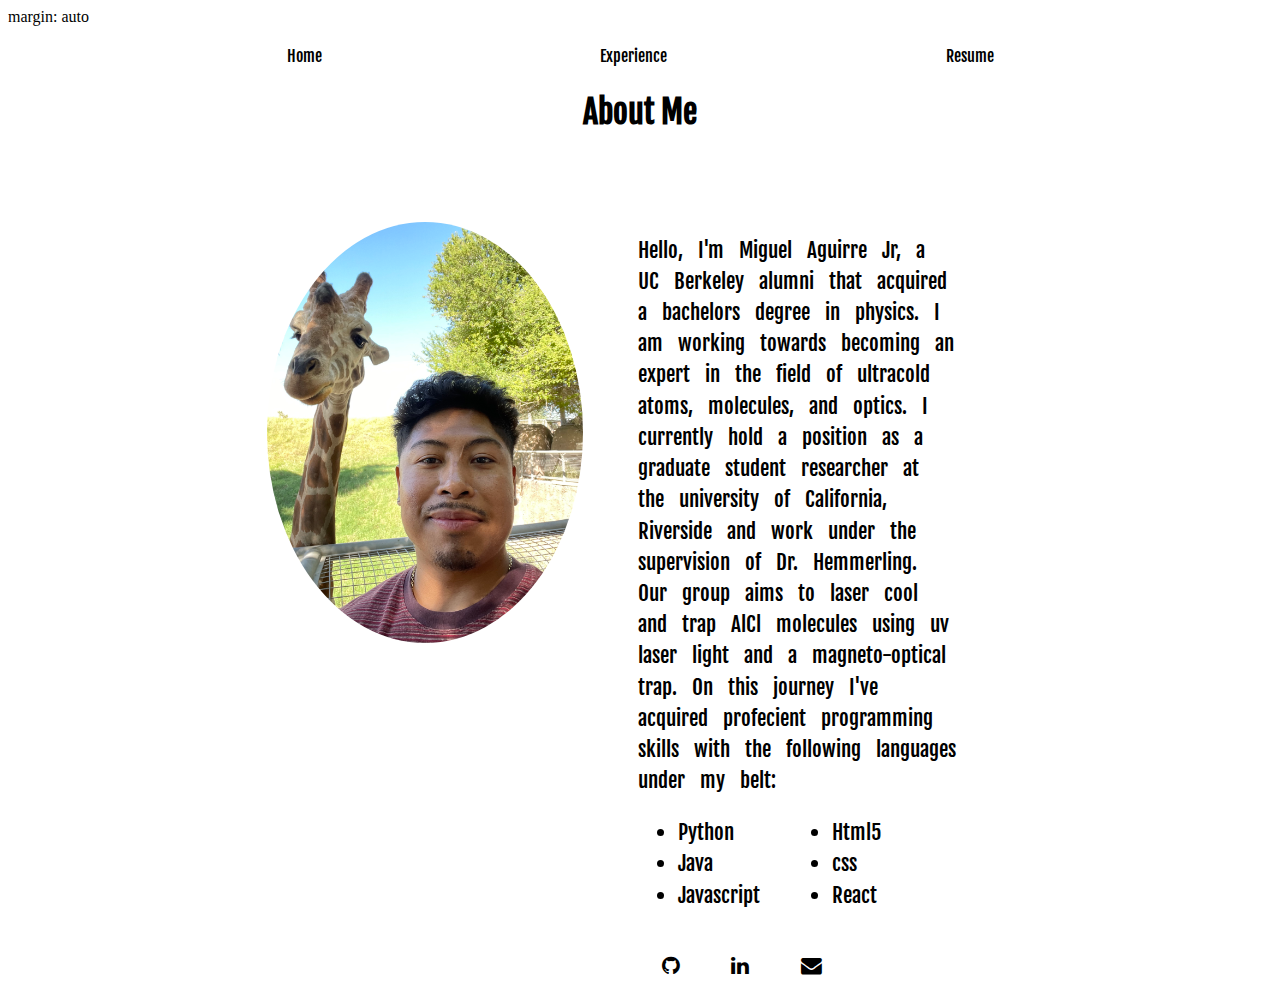
<file: index.html>
<!DOCTYPE html>
<html lang="en" dir="ltr">
  <head>
    <meta charset="utf-8">
    <meta name="viewport" content="width=device-width, initial-scale=1.0">
    <link rel="stylesheet" href="assets/css/aboutme.css">
    <link rel="stylesheet" href="https://cdnjs.cloudflare.com/ajax/libs/font-awesome/4.7.0/css/font-awesome.min.css">
      <link href="https://fonts.googleapis.com/css2?family=Fjalla+One&display=swap" rel="stylesheet">
    <title>
      Miguel Aguirre Jr.
    </title>
  </head>
  <body>
    margin: auto
    <div class="navbar">
      <div class="navitem"> <a href="index.html" text-decoration= "none">Home</a> </div>
      <div class="navitem"> <a href="experience.html" text-decoration= "none">Experience</a> </div>
      <div class="navitem"> <a href="assets/pdf/CSResume.pdf" text-decoration= "none">Resume</a> </div>
    </div>
    <h1>About Me</h1>
    <div class="container">
      <img id="pf" src="assets/img/pfp.jpeg">
      <div id="info">
        <p> Hello, I'm Miguel Aguirre Jr, a UC Berkeley alumni that acquired a
          bachelors degree in physics. I am working towards becoming an expert in the field of ultracold
        atoms, molecules, and optics. I currently hold a position as a graduate student researcher at the
          university of California, Riverside and work under the supervision of Dr. Hemmerling. Our group 
          aims to laser cool and trap AlCl molecules using uv laser light and a magneto-optical trap. 
        On this journey I've acquired profecient programming skills with the following languages under my belt: </p>
<!--         <p>Here are some languages I've worked with:</p> -->

        <p>
        <ul id= "languages">
          <li>Python</li>
          <li>Java</li>
          <li>Javascript</li>
          <li>Html5</li>
          <li>css</li>
          <li>React</li>
        </ul>

      <a href="https://github.com/migsboson1" class="fa fa-github"> </a>
      <a href="#"class="fa fa-linkedin"></a>
      <a href= "mailto:magui045@ucr.edu"class="fa fa-envelope"></a>
        
        </p>

      </div>

    </div>

    
<!--     <div class="media"> -->
<!--       <p>

      <a href="https://github.com/migsboson1" class="fa fa-github"> </a>
      <a href="#"class="fa fa-linkedin"></a>
      <a href=""class="fa fa-envelope"></a>
        </p> -->
<!--     </div> -->


  </body>
</html>
<!--Website still needs a lot of work!!  -->
</file>
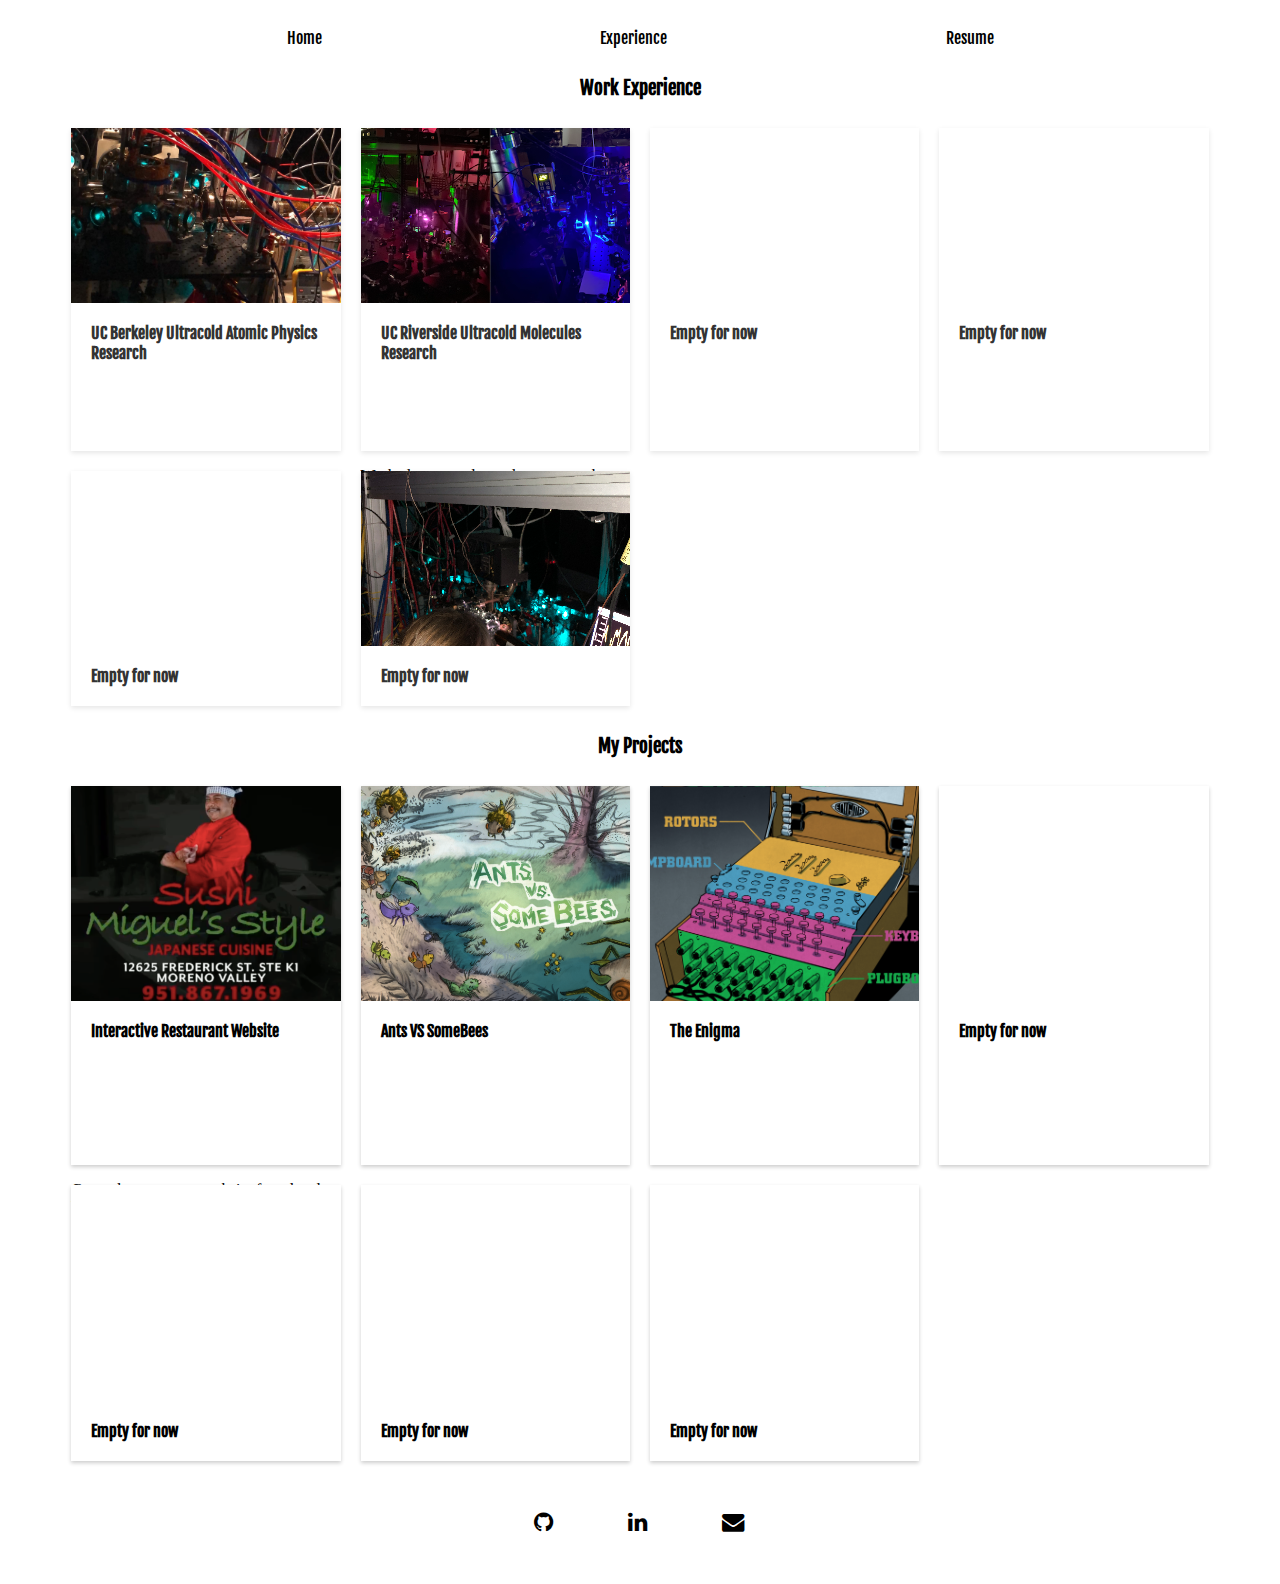
<file: experience.html>
<!DOCTYPE html>
<html lang="en" dir="ltr">
  <head>
    <meta charset="utf-8">
    <meta name="viewport" content="width=device-width, initial-scale=1">
    <link rel="stylesheet" href="assets/css/experience.css">
    <link rel="stylesheet" href="https://cdnjs.cloudflare.com/ajax/libs/font-awesome/4.7.0/css/font-awesome.min.css">
      <link href="https://fonts.googleapis.com/css2?family=Fjalla+One&display=swap" rel="stylesheet">
    <title>Miguel Aguirre Jr.</title>
  </head>
  <body>
    <div class="navbar">
      <div id="navitem"> <a href="index.html"> Home </a></div>
      <div id="navitem"> <a href="experience.html"> Experience </a></div>
      <div id="navitem"> <a href="assets/pdf/CSResume.pdf"> Resume </a></div>
    </div>
    <h1>Work Experience</h1>
    <div class="grid-container">
 <!-- For each card, id like to flip the card on click to show tasks
that I've completed-->

<!-- For each card, I'd like to flip it on click to display
projects I worked on and a link to the work place. -->
      <div class="work1">
        <a href="http://ultracold.physics.berkeley.edu/e8-ultracold-titanium" class="card">
          <div class="thumb" style="background-image: url(assets/img/Ti.JPG)"></div>
          <article>
            <h4>UC Berkeley Ultracold Atomic Physics Research</h4>
          </article>

        </a>

      </div>
<!-- notice how the card only corresponds to the anchor tag -->
      <div class="work2">
        <a href="https://molecules.ucr.edu/research/#alcl" class="card">
          <div class="thumb" style="background-image: url(assets/img/ALCL.png)"></div>
          <article >
            <h4>UC Riverside Ultracold Molecules Research</h4>
          </article>
        </a>
        <p>Worked as an undergraduate research assistant for 1.5yrs</p>
      </div>

      <div class="work3">
        <a href="" class="card">
          <div class="thumb"></div>
          <article>
            <h4>Empty for now</h4>
          </article>
        </a>
      </div>
      <div class="work3">
        <a href="" class="card">
          <div class="thumb"></div>
          <article >
            <h4>Empty for now</h4>

          </article>
        </a>
      </div>
      <!-- each card is a div container -->
      <div class="work3">
        <a href="" class="card">
          <div class="thumb"></div>
          <article >
            <h4>Empty for now</h4>

          </article>
        </a>
      </div>
      <div class="work3">
        <a href="" class="card">
          <div class="thumb" style="background-image: url(assets/img/Ti3.JPG);"></div>
          <article >
            <h4>Empty for now</h4>

          </article>
        </a>
      </div>
    </div>
<!--   ################################################# -->
<!-- The bottom portion still needs work! -->
    <h1>My Projects</h1>
    <div class="grid-projects">

      <div class="item-1">

        <div class="cards">
          <div class="thumb" style="background-image: url(assets/img/thumbport.png);"></div>
            <article>
              <h4>Interactive Restaurant Website</h4>
            </article>
          </div>
          <p>Created a restaurant website for a local business in my hometown.
          The website is intended to be used as an online menu and ordering online
        is not available</p>
      </div>

      <div class="item-2">

        <div class="cards">
          <div class="thumb" style="background-image: url(assets/img/antsvsbee.png);"></div>
            <article>
              <h4>Ants VS SomeBees</h4>
            </article>
          </div>
      </div>

      <div class="item-3">

        <div class="cards">
          <div class="thumb" style="background-image: url(assets/img/enigma.jpg);"></div>
            <article>
              <h4>The Enigma</h4>
            </article>
          </div>
      </div>

      <div class="item-4">

        <div class="cards">
          <div class="thumb" ></div>
            <article>
              <h4>Empty for now</h4>
            </article>
          </div>
      </div>

      <div class="item-5">

        <div class="cards">
          <div class="thumb" ></div>
            <article>
              <h4>Empty for now</h4>
            </article>
          </div>
      </div>

      <div class="item-6">

        <div class="cards">
          <div class="thumb" ></div>
            <article>
              <h4>Empty for now</h4>
            </article>
          </div>
      </div>

      <div class="item-7">

        <div class="cards">
          <div class="thumb" ></div>
            <article>
              <h4>Empty for now</h4>
            </article>
          </div>
      </div>

    </div>
    <!-- the script tag below allows one to grab from
  Ioncon's set of 700+ icons via ion-icon components -->
    <div class="media">

      <a href="https://github.com/migsboson1" class="fa fa-github"> </a>
      <a href="#"class="fa fa-linkedin"></a>
      <a href=""class="fa fa-envelope"></a>
    </div>

  </div>
  </body>
</html>
</file>
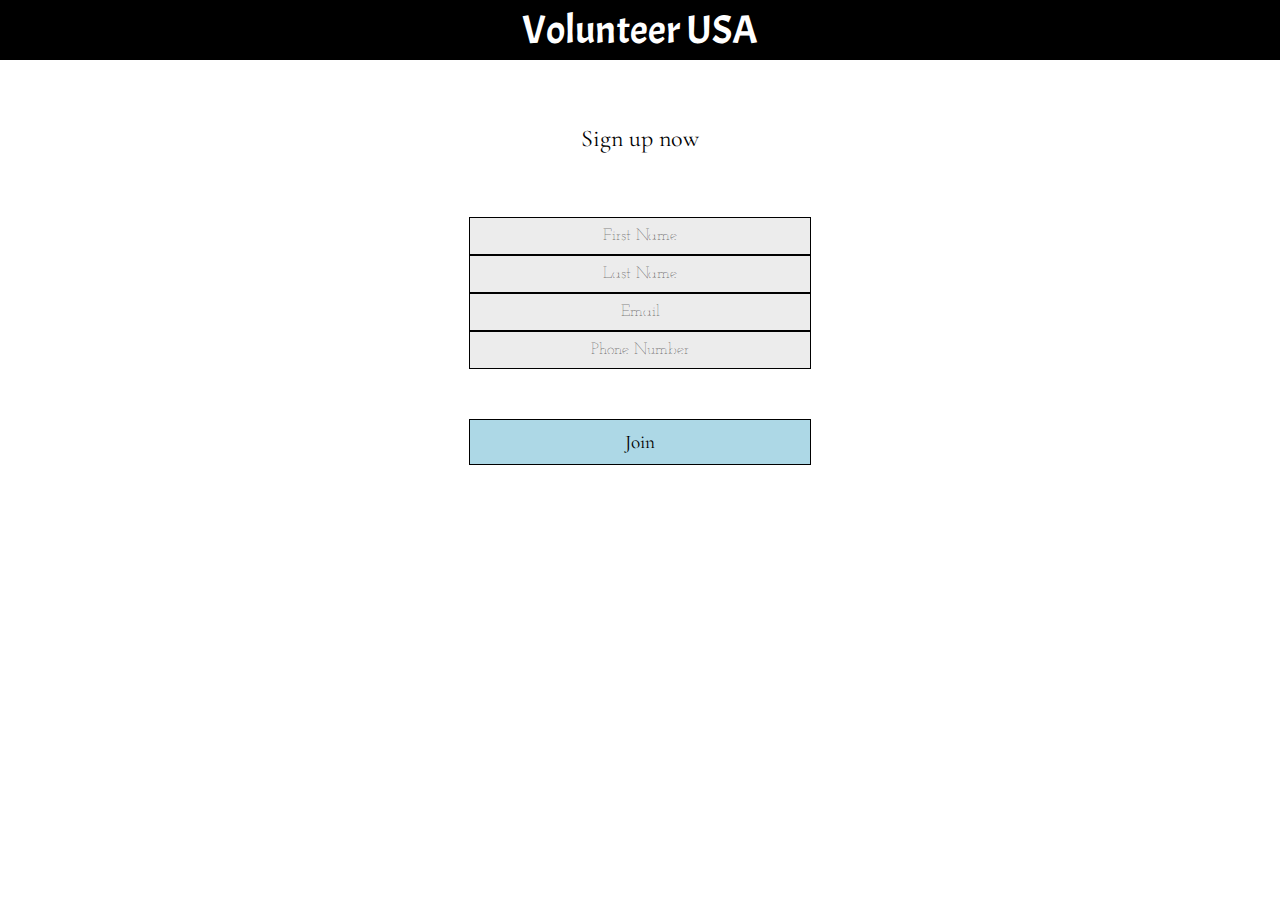
<file: signup.html>
<!DOCTYPE html>
<html lang="en" dir="ltr">
  <head>
    <meta charset="utf-8">
    <link rel="stylesheet" href="assets/css/signup.css">
    <link href="https://fonts.googleapis.com/css2?family=Acme&display=swap" rel="stylesheet">
    <link href="https://fonts.googleapis.com/css2?family=Fredoka+One&family=Josefin+Slab:wght@100&display=swap" rel="stylesheet">
    <link href="https://fonts.googleapis.com/css2?family=Cormorant+Garamond:wght@300&display=swap" rel="stylesheet">
    <meta name="viewport" content="width = device-width, initial-scale=1.0">
    <title>Daily1</title>
  </head>
  <header>
    <div class="header">
      Volunteer USA
    </div>
  </header>
  <body>
    <div id="text">
      Sign up now

    </div>
    <div class="container">
      <div class="content" id="box1">
        First Name
      </div>
      <div class="content" id="box2">
        Last Name
      </div>
      <div class="content" id="box3">
        Email
      </div>
      <div class="content" id="box4">
        Phone Number
      </div>
      <div class="signup" id="box5">
        Join
      </div>
  </div>
  </body>
</html>
</file>
<file: assets/css/aboutme.css>
body{
  background-color: white;
  }

.navbar{
  display: flex;
  flex-direction: row;
  justify-content: space-evenly;
  padding-top: 20px;
}

.navitem{
  font-size: 100%;
  color: black;
  font-family: 'Fjalla One', sans-serif;
}

a{
  text-decoration: none;
  color: inherit;
}

h1 {
  display: flex;
  flex-direction: column;
  justify-content: center;
  align-items: center;
  font-family: 'Fjalla One', sans-serif;
  padding: 5px;

}

#pf {
  width: 25%;
  border-radius: 50%;
	background-color: rgba(0, 0, 0, 0.5);
  margin-top: 5%;
  margin-bottom: 5%;
}

#info {
  width: 320px;
  height: 320px;
  font-size: 130%;
  word-spacing: 10px;
  line-height: 150%;
  font-family: 'Fjalla One', sans-serif;
  padding: 55px;
}

.container{
  height: inherit;
  display: flex;
  flex-direction: row;
  justify-content: center;
  width: 100%;
}

img {
  float: left;
}

#languages {
  column-count: 2;
  column-gap: 10%;
}
.media {
  display: flex;
  justify-content: center;
  margin: 1em;
  padding: 5px;
}

.fa {
  font-size: 50px;
  padding: 1%;
  width: 2%;
  text-decoration: none;
  margin: 1em;
}

.media a {
  font-size: 140%;
}


@media screen and (max-width: 768px) {
  .navbar{
    display: flex;
    flex-direction: row;
    justify-content: space-evenly;
    padding-top: 5px;
  }

  .navitem{
    font-size: 75%;
    color: black;
  }
  h1 {
    font-size: 120%;
    display: flex;
    flex-direction: column;
    align-items: center;
  }
  #info {
    width: 75%;
    height: auto;
    font-size: 85%;
    padding: 3px;
  }

  #pf {
    width: 28%;
    box-shadow: 0px 0px 8px #888888;
    margin: 3px;
  }

  .container{
    display: flex;
    flex-direction: column;
    align-items: center;
    width: 100%;
  }

  #languages {
    column-count: 2;
    column-gap: 13%;
  }

}
</file>
<file: assets/css/experience.css>
.navbar {
  display: flex;
  flex-direction: row;
  justify-content: space-evenly;
  padding-top: 20px;
}
#navitem {
  font-size: 100%;
  color: black;
  font-family: 'Fjalla One', sans-serif;
}

.grid-container{
  width: 90%;
  max-width: 1240px;
  margin: 0 auto;

  display: grid;

  grid-template-columns: 1fr;
  grid-template-rows: auto;
  grid-gap: 20px;
}

.grid-projects {
  width: 90%;
  max-width: 1240px;
  margin: 0 auto;

  display: grid;

  grid-template-columns: 1fr;
  grid-template-rows: auto;
  grid-gap: 20px;
}


h1 {
  font-size: 120%;
  font-family: 'Fjalla One', sans-serif;
  display: flex;
  justify-content: center;
  padding: 15px;
}

.card {
  background: white;
  text-decoration: none;
  box-shadow: 0 2px 5px rgba(0,0,0,0.1);
  display:flex;
  /* displaying flex will allow one to align the
  contents of the card vertically using column direction */
  flex-direction: column;
  min-height: 100%;
  top: 0;
  transition: all .1s ease-in;
}

.card:hover {
  width: 102%;
  top: -2px;
  box-shadow: 0 4px 5px rgba(0,0,0,0.2);
}

.card article {
  padding: 20px;
  font-family: 'Fjalla One', sans-serif;
}

.card h4 {
  margin: 0px;
  color: #333;
  font-family: 'Fjalla One', sans-serif;
}

.card .thumb {
  padding-bottom: 65%;
  background-size: cover;
  background-position: center center;
}


.cards {
  background-color: white;
  box-shadow: 0 2px 4px rgba(0, 0, 0, 0.2);
  display: flex;
  flex-direction: column;
  min-height: 100%;
  top: 0;
  transition: all .1s ease-in;
}

.cards:hover {
  width: 102%;
  top: -2px;
  box-shadow: 0px 4px 5px rgba(0, 0, 0, 0.3);
}

 /* gives padding of words/article inside the card */
.cards article {
  padding:20px;
  font-family: 'Fjalla One', sans-serif;
}

/* remove margins from the header text */
.cards h4 {
  margin: 0px;
  color: black;
  font-family: 'Fjalla One', sans-serif;
}

/* the padding dictates the amount of space the thumbnail will take
In other words, it increases/decreases the size that the image spans */
.cards .thumb {
  padding: 40%;
  background-position: center center;
  background-size: cover;
}


a {
  text-decoration: none;
  color: inherit;
}

  .media {
    display: flex;
    justify-content: center;
    margin: 1em;
  }

.fa {
  font-size: 50px;
  padding: 1%;
  width: 2%;
  text-decoration: none;
  margin: 1em;
}

.media a {
  font-size: 140%;
}


/* screens larger than 500px will have 2 columns */
@media only screen and (min-width: 500px) {
  .grid-container{
    grid-template-columns: 1fr 1fr;
  }

  .grid-projects{
    grid-template-columns: 1fr 1fr;
  }
}
/* Screens larger than 850px will have 4 columns */
@media only screen and (min-width: 850px) {
  .grid-container {
    /* the grid-temp-col provides number of columns */
    grid-template-columns: 1fr 1fr 1fr 1fr;
  }

  .grid-projects{
    grid-template-columns: 1fr 1fr 1fr 1fr;
  }
}
</file>
<file: assets/css/signup.css>
body{
  margin: 0;
  padding: 0;
}

header{
  background-color: black;
  padding: 0px;
  margin-bottom: 20px;

}

#text {
  font-family: 'Cormorant Garamond', serif;
  display: flex;
  flex-direction: column;
  align-items: center;
  font-size: 150%;
  margin: 5%;
}

.header{
  font-size: 250%;
  color: white;
  padding: 5px;
  display: flex;
  justify-content: center;
  margin-bottom: 5px;
  font-family: 'Acme', sans-serif;
  font-weight: 100;

}

.container{
  display: flex;
  flex-direction: column;
  align-items: center;
}

/* width corresponds to the width of the div container*/
.content{
  width: 25%;
  padding: 10px;
  font-family: 'Josefin Slab', serif;
  font-size: 100%;
  font-weight: lighter;
  background-color: #100d0d14;
  display: flex;
  flex-direction: column;
  align-items: center;
}

#box1, #box2, #box3, #box4, #box5{
  border: 1px solid;
}
/* padding corresponds to the space around the items inside the div */
.signup{
  padding: 10px;
  display: flex;
  flex-direction: column;
  align-items: center;
  width: 25%;
  background-color: lightblue;
  margin-top: 50px;
  font-size: 120%;
  font-family: 'Cormorant Garamond', serif;
}



@media screen and (max-width: 768px) {
  header{
    padding: 0px;
  }

  #text {
    font-family: 'Cormorant Garamond', serif;
    display: flex;
    flex-direction: column;
    align-items: center;
    font-size: 150%;
    margin: 8%;
  }
  .header{
    font-size: 150%;
    color: white;
    display: flex;
    justify-content: center;
    margin-bottom: 5px;
    font-family: 'Acme', sans-serif;
    font-weight: 100;

  }

  .container{
    display: flex;
    flex-direction: column;
    align-items: center;
  }
  .content{
    width: 35%;
    padding: 3%;
    font-family: 'Josefin Slab', serif;
    font-size: 85%;
    font-weight: lighter;
    background-color: #100d0d14;
    display: flex;
    flex-direction: column;
    align-items: center;
  }

  .signup{
    font-family: 'Cormorant Garamond', serif;
    padding: 3%;
    display: flex;
    flex-direction: column;
    align-items: center;
    width: 35%;
    background-color: lightblue;
    margin-top: 50px;
    font-size: 120%;
  }

}
</file>
